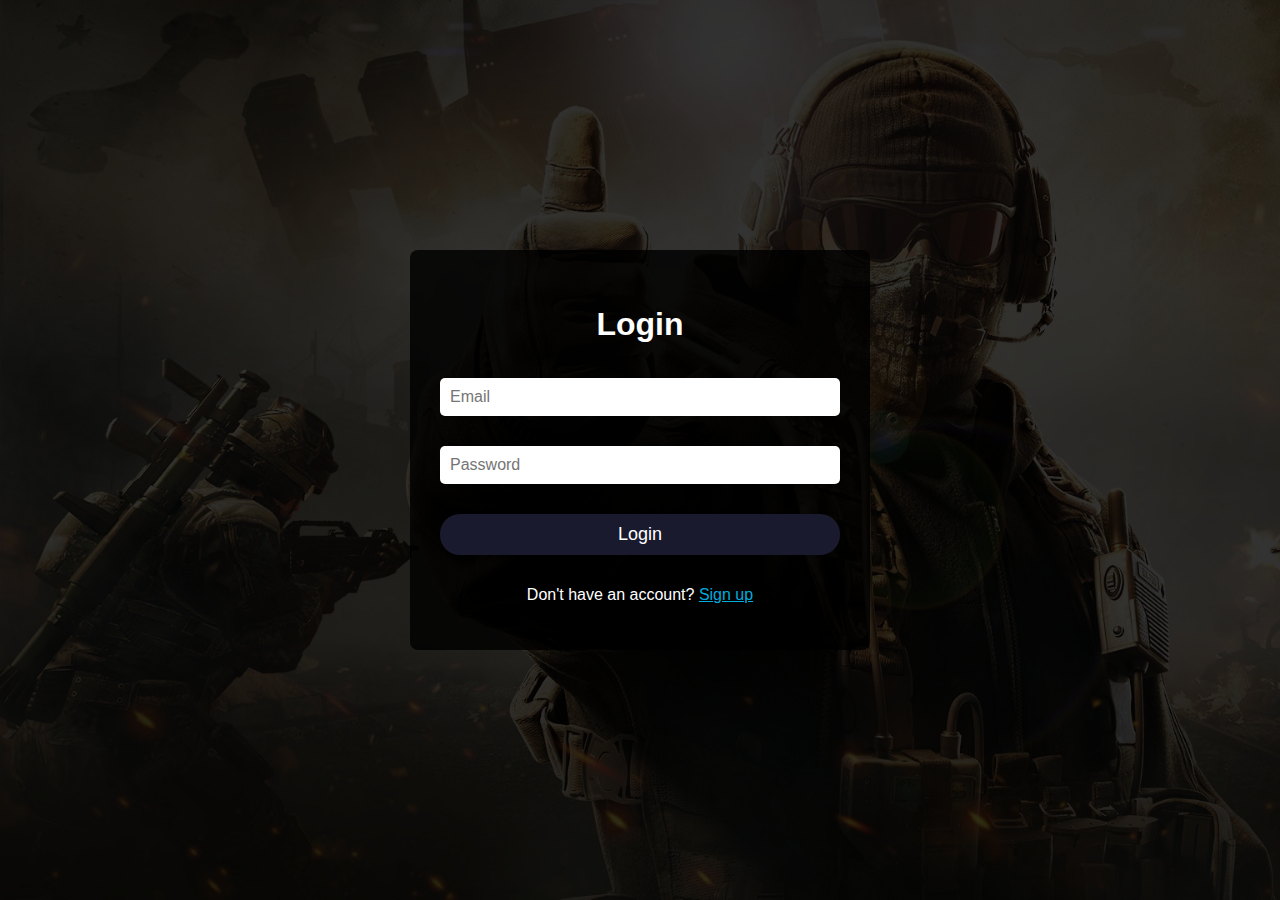
<file: login.html>
<!DOCTYPE html>
<html lang="en">
<head>
    <meta charset="UTF-8">
    <meta name="viewport" content="width=device-width, initial-scale=1.0">
    <title>Login | GameHub</title>
    <style>
        body {
            display: flex;
            align-items: center;
            justify-content: center;
            height: 100vh;
            /* background-color: #16213e; */
            background-image: url(image6.jpg);
            background-size: cover;
            color: white;
            font-family: 'Poppins', sans-serif;
            margin: 0;
        }

        .form-container {
            background: rgba(0, 0, 0, 0.8);
            padding: 30px;
            border-radius: 8px;
            width: 100%;
            max-width: 400px;
            text-align: center;
        }

        .form-container h2 {
            margin-bottom: 20px;
            font-size: 2rem;
        }

        .form-container input {
            width: 95%;
            padding: 10px;
            margin: 15px 0px;
            border-radius: 5px;
            border: none;
            outline: none;
            font-size: 16px;
        }

        .form-container button {
            margin: 15px 0px;
            padding: 10px;
            width: 100%;
            border-radius: 5px;
            border: none;
            background-color: #1a1a2e;
            color: white;
            font-size: 18px;
            cursor: pointer;
        }
        #login-buttn{
            border-radius: 20px;
        }
        .form-container::before{
          position: absolute;
            content:"";
            top: 0;
            bottom: 0;
            left: 0;
            right: 0;
            background-color:  rgba(0, 0, 0, 0.8);
            z-index: -1;
        }

        .form-container button:hover {
            background-color: #34b7ea;
        }
    </style>
</head>
<body>
    <div class="form-container">
        <h2>Login</h2>
        <form>
            <input type="email" placeholder="Email" required>
            <input type="password" placeholder="Password" required>
            <button id="login-buttn" type="submit">Login</button>
        </form>
        <p>Don't have an account? <a href="signup.html" style="color: #00addf;">Sign up</a></p>
    </div>
</body>
</html>
</file>
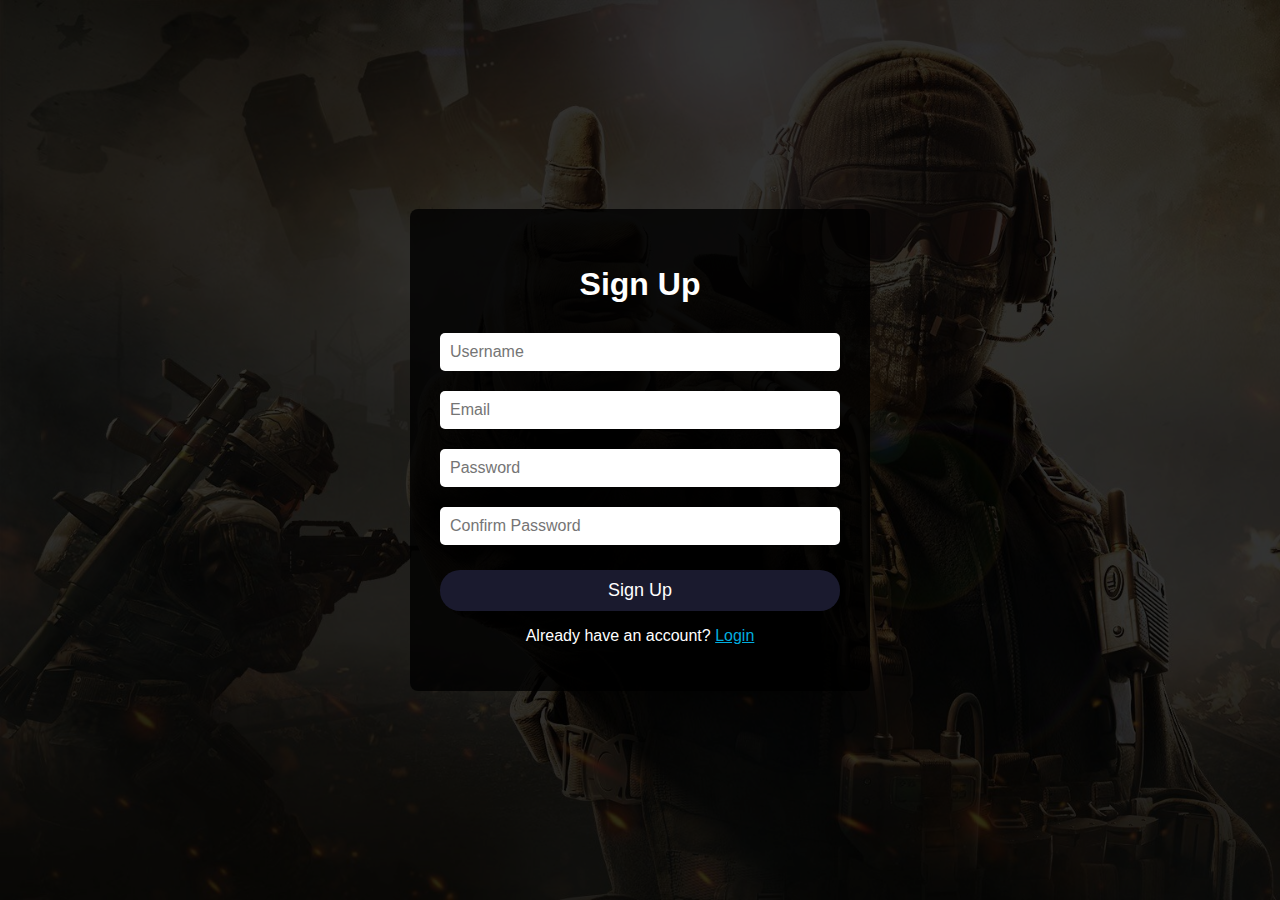
<file: signup.html>
<!DOCTYPE html>
<html lang="en">
<head>
    <meta charset="UTF-8">
    <meta name="viewport" content="width=device-width, initial-scale=1.0">
    <title>Signup | GameHub</title>
    <style>
        body {
            display: flex;
            align-items: center;
            justify-content: center;
            height: 100vh;
            background-image: url(image6.jpg);
            background-size: cover;
            /* background-color: #16213e; */
            color: white;
            font-family: 'Poppins', sans-serif;
            margin: 0;
        }

        .form-container::before{
            position: absolute;
            content:"";
            top: 0;
            bottom: 0;
            left: 0;
            right: 0;
            background-color:  rgba(0, 0, 0, 0.8);
            z-index: -1;
        }
        .form-container {
            background: rgba(0, 0, 0, 0.8);
            padding: 30px;
            border-radius: 8px;
            width: 100%;
            max-width: 400px;
            text-align: center;
        }

        .form-container h2 {
            margin-bottom: 20px;
            font-size: 2rem;
        }

        .form-container input {
            width: 95%;
            padding: 10px;
            margin: 10px 0;
            border-radius: 5px;
            border: none;
            outline: none;
            font-size: 16px;
        }

        .form-container button {
            margin-top: 15px;
            padding: 10px;
            width: 100%;
            border-radius: 5px;
            border: none;
            background-color: #1a1a2e;
            color: white;
            font-size: 18px;
            cursor: pointer;
            border-radius: 20px;
        }

        .form-container button:hover {
            background-color: #34b7ea;
        }
    </style>
</head>
<body>
    <div class="form-container">
        <h2>Sign Up</h2>
        <form>
            <input type="text" placeholder="Username" required>
            <input type="email" placeholder="Email" required>
            <input type="password" placeholder="Password" required>
            <input type="password" placeholder="Confirm Password" required>
            <button type="submit">Sign Up</button>
        </form>
        <p>Already have an account? <a href="login.html" style="color: #00addf;">Login</a></p>
    </div>
</body>
</html>
</file>
